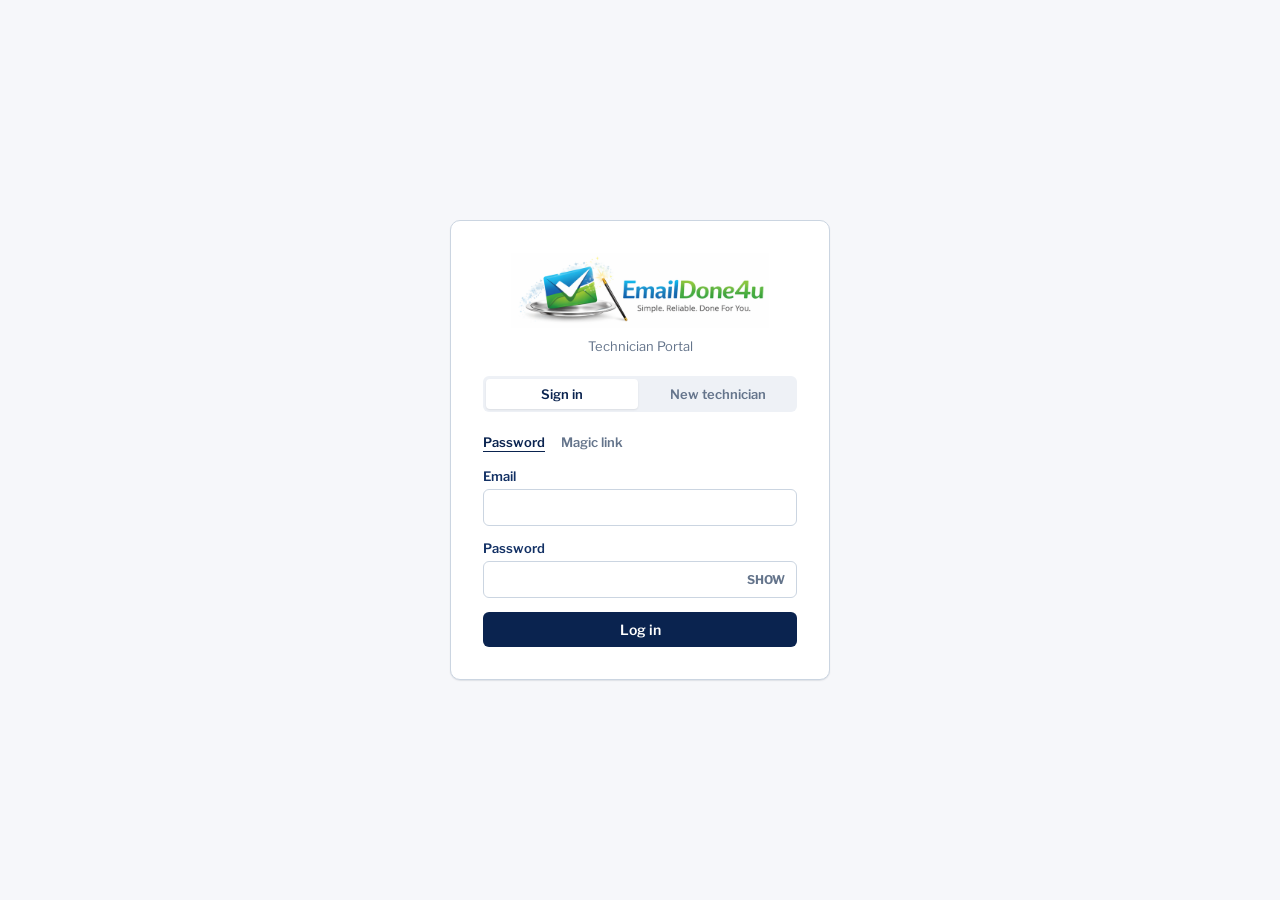
<file: index.html>
<!doctype html>
<html lang="en">
  <head>
    <meta charset="UTF-8" />
    <link rel="icon" type="image/svg+xml" href="/favicon.svg" />
    <meta name="viewport" content="width=device-width, initial-scale=1.0" />
    <title>EmailDone4U - Technician Portal</title>
    <script type="module" crossorigin src="/assets/index-v121-e7a593de.js"></script>
    <link rel="stylesheet" crossorigin href="/assets/index-v115-2904acc2.css">
  </head>
  <body>
    <div id="root"></div>
  </body>
</html>
</file>
<file: assets/index-v115-2904acc2.css>
@import "https://fonts.googleapis.com/css2?family=Libre+Franklin:wght@400;500;600;700&family=JetBrains+Mono:wght@500&display=swap";:root{--navy-950:#061a40;--navy-900:#0a234f;--navy-800:#123064;--navy-700:#1c4685;--slate-500:#64748b;--slate-300:#cbd5e1;--slate-100:#eef1f6;--paper:#f6f7fa;--white:#fff;--blue:#2f6fed;--blue-tint:#eaf0fe;--amber:#b6740a;--amber-tint:#fbf1de;--violet:#6d4fc0;--violet-tint:#f0ecfb;--red:#b3261e;--red-tint:#fbeae9;--green:#1f7a4d;--green-tint:#e9f6ef;--radius:6px;--shadow-card:0 1px 2px #0f1b300f, 0 1px 0 #0f1b300a;font-family:Libre Franklin,system-ui,sans-serif}*{box-sizing:border-box}html,body,#root{background:var(--paper);min-height:100vh;color:var(--navy-950);margin:0;padding:0}body{-webkit-font-smoothing:antialiased}h1,h2,h3{letter-spacing:-.01em;color:var(--navy-950);margin:0;font-weight:700}.mono{font-family:JetBrains Mono,monospace}button{cursor:pointer;font-family:inherit}a{color:var(--blue)}input,select,textarea{border:1px solid var(--slate-300);border-radius:var(--radius);background:var(--white);color:var(--navy-950);padding:9px 11px;font-family:inherit;font-size:14px}input:focus,select:focus,textarea:focus,button:focus-visible{outline:2px solid var(--blue);outline-offset:1px}.btn{border-radius:var(--radius);border:none;padding:9px 16px;font-size:14px;font-weight:600;transition:background .12s}.btn-primary{background:var(--navy-900);color:#fff}.btn-primary:hover{background:var(--navy-800)}.btn-secondary{background:var(--white);color:var(--navy-900);border:1px solid var(--slate-300)}.btn-secondary:hover{background:var(--slate-100)}.btn-danger{background:var(--red);color:#fff}.btn-sm{padding:6px 11px;font-size:13px}.btn:disabled{opacity:.5;cursor:not-allowed}.who-tag{letter-spacing:.02em;white-space:nowrap;border-radius:4px;padding:2px 8px;font-size:11px;font-weight:700;display:inline-block}.who-CLIENT{background:var(--blue-tint);color:var(--blue)}.who-YOU{background:var(--slate-100);color:var(--navy-800)}.who-WAIT{background:var(--amber-tint);color:var(--amber)}.who-VERIFY{background:var(--violet-tint);color:var(--violet)}.who-CRITICAL{background:var(--red-tint);color:var(--red)}.status-pill{border-radius:100px;padding:3px 10px;font-size:12px;font-weight:600;display:inline-block}.status-new{background:var(--slate-100);color:var(--slate-500)}.status-in_progress{background:var(--blue-tint);color:var(--blue)}.status-waiting_dns{background:var(--amber-tint);color:var(--amber)}.status-complete{background:var(--green-tint);color:var(--green)}.status-cancelled{background:var(--red-tint);color:var(--red)}.status-pending{background:var(--amber-tint);color:var(--amber)}.status-approved{background:var(--green-tint);color:var(--green)}.status-rejected{background:var(--red-tint);color:var(--red)}.card{background:var(--white);border:1px solid var(--slate-300);border-radius:var(--radius);box-shadow:var(--shadow-card)}.app-shell{min-height:100vh;display:flex}.sidebar{background:var(--white);border-right:1px solid var(--slate-300);width:230px;color:var(--navy-950);flex-direction:column;flex-shrink:0;padding:24px 16px;display:flex}.sidebar-brand{letter-spacing:-.01em;border-bottom:1px solid var(--slate-100);color:var(--navy-950);margin-bottom:12px;padding:0 8px 20px;font-size:22px;font-weight:700}.sidebar-brand span{color:var(--blue)}.sidebar nav{flex-direction:column;flex:1;gap:2px;display:flex}.sidebar-link{color:var(--navy-800);border-radius:var(--radius);padding:9px 12px;font-size:14px;font-weight:500;text-decoration:none}.sidebar-link:hover{background:var(--slate-100);color:var(--navy-950)}.sidebar-link.active{background:var(--blue-tint);color:var(--blue);font-weight:700}.sidebar-foot{color:var(--slate-500);border-top:1px solid var(--slate-100);margin-top:10px;padding:12px 12px 0;font-size:12px}.main{flex:1;max-width:1100px;padding:32px 40px}.page-head{justify-content:space-between;align-items:baseline;margin-bottom:24px;display:flex}.page-head p{color:var(--slate-500);margin:4px 0 0;font-size:14px}table{border-collapse:collapse;width:100%}th{text-align:left;text-transform:none;color:var(--slate-500);border-bottom:1px solid var(--slate-300);padding:8px 12px;font-size:12px;font-weight:600}td{border-bottom:1px solid var(--slate-100);padding:10px 12px;font-size:14px}tr:last-child td{border-bottom:none}.field{flex-direction:column;gap:5px;margin-bottom:14px;display:flex}.field label{color:var(--navy-800);font-size:13px;font-weight:600}.field-hint{color:var(--slate-500);font-size:12px}.phase-block{margin-bottom:22px}.phase-head{align-items:center;gap:10px;margin-bottom:8px;display:flex}.phase-num{background:var(--navy-900);color:#fff;border-radius:5px;flex-shrink:0;justify-content:center;align-items:center;width:24px;height:24px;font-size:12px;font-weight:700;display:flex}.check-row{border-bottom:1px solid var(--slate-100);align-items:flex-start;gap:10px;padding:8px 0;display:flex}.check-row:last-child{border-bottom:none}.check-row input[type=checkbox]{width:17px;height:17px;accent-color:var(--navy-900);margin-top:2px}.check-row-text.done .check-row-title{color:var(--slate-500);text-decoration:line-through}.check-row-title{font-size:14px;font-weight:600}.check-row-detail{color:var(--slate-500);margin-top:2px;font-size:13px}.empty-state{text-align:center;color:var(--slate-500);padding:48px 20px}.auth-shell{background:var(--paper);justify-content:center;align-items:center;min-height:100vh;padding:20px;display:flex}.auth-card{border:1px solid var(--slate-300);width:100%;max-width:380px;box-shadow:var(--shadow-card);background:#fff;border-radius:10px;padding:32px}.auth-tabs{background:var(--slate-100);border-radius:var(--radius);gap:4px;margin-bottom:22px;padding:3px;display:flex}.auth-tab{text-align:center;color:var(--slate-500);background:0 0;border:none;border-radius:4px;flex:1;padding:7px;font-size:13px;font-weight:600}.auth-tab.active{color:var(--navy-900);background:#fff;box-shadow:0 1px 2px #00000014}.auth-error{background:var(--red-tint);color:var(--red);border-radius:var(--radius);margin-bottom:14px;padding:9px 11px;font-size:13px}.auth-success{background:var(--green-tint);color:var(--green);border-radius:var(--radius);margin-bottom:14px;padding:9px 11px;font-size:13px}.grid-2{grid-template-columns:1fr 1fr;gap:12px;display:grid}.tabs{border-bottom:1px solid var(--slate-300);gap:4px;margin-bottom:22px;display:flex}.tab{color:var(--slate-500);background:0 0;border:none;border-bottom:2px solid #0000;margin-bottom:-1px;margin-right:20px;padding:9px 4px;font-size:14px;font-weight:600}.tab.active{color:var(--navy-900);border-bottom-color:var(--navy-900)}.modal-overlay{z-index:50;background:#0f1b3080;justify-content:center;align-items:center;padding:20px;display:flex;position:fixed;inset:0}.modal{background:#fff;border-radius:10px;width:100%;max-width:520px;max-height:88vh;padding:28px;overflow-y:auto}.countdown-badge{white-space:nowrap;border-radius:100px;align-items:center;padding:3px 9px;font-size:12.5px;font-weight:700;display:inline-flex}.countdown-ok{background:var(--slate-100);color:var(--navy-800)}.countdown-warning{background:var(--amber-tint);color:var(--amber)}.countdown-critical{background:var(--red-tint);color:var(--red);animation:1.4s ease-in-out infinite countdown-pulse}.countdown-overdue{background:var(--red);color:#fff;animation:1.4s ease-in-out infinite countdown-pulse}@keyframes countdown-pulse{0%,to{opacity:1}50%{opacity:.55}}.hour-grid{border:1px solid var(--slate-300);border-radius:var(--radius);background:var(--slate-300);grid-template-columns:70px repeat(7,1fr);gap:1px;display:grid;overflow:hidden}.hour-grid-head,.hour-grid-corner{background:var(--slate-100);text-align:center;color:var(--navy-800);padding:6px 4px;font-size:12px;font-weight:700}.hour-grid-label{background:var(--white);color:var(--slate-500);text-align:right;white-space:nowrap;padding:6px 8px;font-size:11.5px}.hour-grid-cell{background:var(--white);min-height:22px}.hour-grid-cell.covered{background:var(--blue)}.week-grid{background:var(--slate-300);border:1px solid var(--slate-300);border-radius:var(--radius);grid-template-columns:90px repeat(7,1fr);gap:1px;font-size:12px;display:grid;overflow:hidden}.week-grid>div{background:#fff;padding:6px 8px}.week-grid .head{background:var(--slate-100);text-align:center;font-weight:600}.week-block{color:var(--blue);text-align:center;font-weight:600;background:var(--blue-tint)!important}

.sidebar-topbar{display:block}.sidebar-toggle{display:none}.sidebar-body{display:flex;flex-direction:column;flex:1}
@media (max-width:768px){.app-shell{flex-direction:column}.sidebar{width:100%;border-right:none;border-bottom:1px solid var(--slate-300);padding:10px 14px}.sidebar-topbar{display:flex;align-items:center;justify-content:space-between}.sidebar-brand{border-bottom:none;margin:0;padding:0;flex:1}.sidebar-brand img{max-width:130px!important}.sidebar-toggle{display:block;background:none;border:1px solid var(--slate-300);border-radius:var(--radius);font-size:20px;line-height:1;padding:6px 12px;color:var(--navy-900)}.sidebar-body{display:none;padding-top:10px}.sidebar-body.open{display:flex}.main{max-width:100%;padding:18px 14px}.page-head{flex-direction:column;align-items:flex-start;gap:8px}table{display:block;overflow-x:auto}}
</file>
